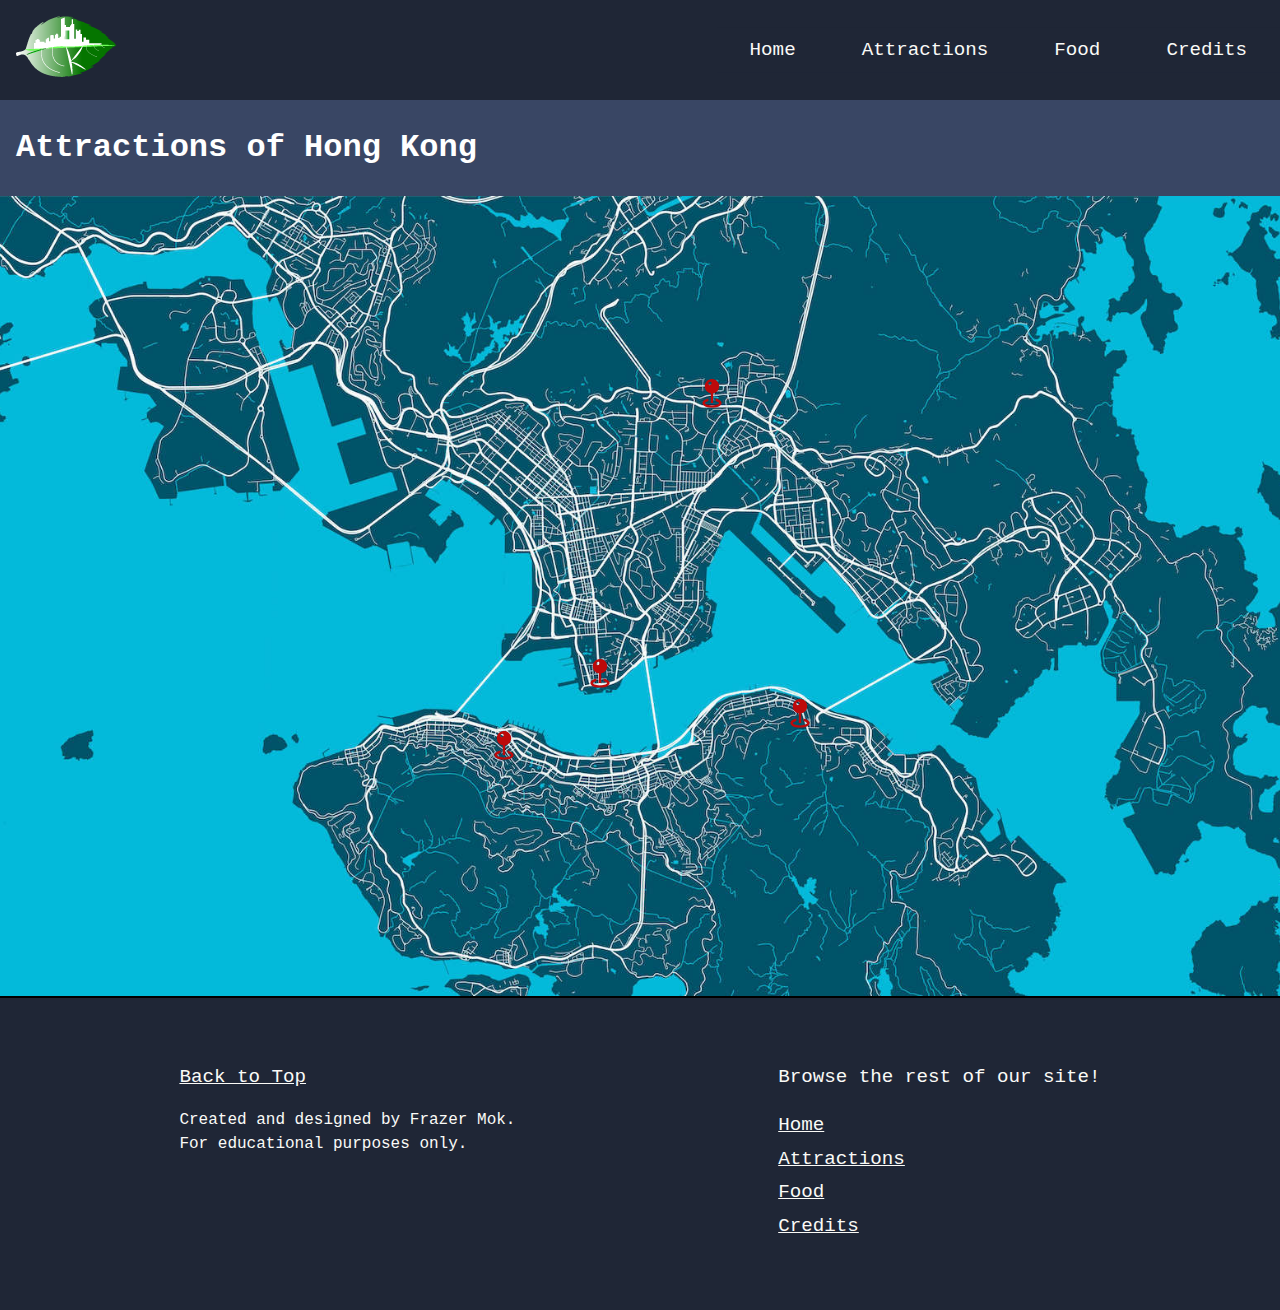
<file: attractions.html>
<!DOCTYPE html>
<html lang="en">
  <head>
    <meta charset="UTF-8" />
    <meta name="viewport" content="width=device-width, initial-scale=1.0" />
    <title>Attractions | Hong Kong</title>
    <meta
      name="description"
      content="All the places you should check out when visiting Hong Kong."
    />
    <link rel="stylesheet" href="styles/normalize-fwd.css" />
    <link rel="stylesheet" href="styles/style.css" />
    <link rel="icon" href="favicon.ico" sizes="any" />
    <link rel="icon" href="favicon.svg" type="image/svg+xml" />
    <link rel="apple-touch-icon" href="apple-touch-icon.png" />
    <link rel="manifest" href="site.webmanifest" />
    <script defer src="scripts/scripts.js"></script>
  </head>
  <body>
    <a href="#site-main" class="screen-reader-text">Skip to content</a>
    <div id="wrapper">
      <header>
        <div class="logo-container-general">
          <a href="index.html"
            ><img
              src="media/images/country_website_favicon.png"
              alt="Webpage Logo for Hong Kong"
              id="site-logo"
          /></a>
          <nav id="main-navigation" class="main-navigation others-navigation">
            <button id="menu-btn">
              <svg
                clip-rule="evenodd"
                fill-rule="evenodd"
                stroke-linejoin="round"
                stroke-miterlimit="2"
                viewBox="0 0 24 24"
                xmlns="http://www.w3.org/2000/svg"
              >
                <path
                  d="m22 16.75c0-.414-.336-.75-.75-.75h-18.5c-.414 0-.75.336-.75.75s.336.75.75.75h18.5c.414 0 .75-.336.75-.75zm0-5c0-.414-.336-.75-.75-.75h-18.5c-.414 0-.75.336-.75.75s.336.75.75.75h18.5c.414 0 .75-.336.75-.75zm0-5c0-.414-.336-.75-.75-.75h-18.5c-.414 0-.75.336-.75.75s.336.75.75.75h18.5c.414 0 .75-.336.75-.75z"
                  fill-rule="nonzero"
                />
              </svg>
            </button>
            <ul>
              <li><a href="index.html">Home</a></li>
              <li><a href="attractions.html">Attractions</a></li>
              <li><a href="food.html">Food</a></li>
              <li><a href="credits.html">Credits</a></li>
            </ul>
          </nav>
        </div>
      </header>
      <main id="site-main">
        <h1 class="attractions-heading">Attractions of Hong Kong</h1>
        <section class="interactive-map">
          <img
            src="media/images/interactive_map.jpeg"
            alt="Map of Hong Kong"
            class="interactive-map-img"
          />
          <section class="attraction-one">
            <button class="pin-one">
              <svg
                xmlns="http://www.w3.org/2000/svg"
                width="24"
                height="24"
                viewBox="0 0 24 24"
                id="pin-one-svg"
              >
                <path
                  d="M12 0c-3.313 0-6 2.687-6 6 0 2.972 2.164 5.433 5 5.91v8.09h2v-8.089c2.836-.477 5-2.938 5-5.91 0-3.314-2.687-6.001-6-6.001zm-.707 4.508c-.549.65-1.423.8-1.953.333s-.516-1.372.034-2.022c.548-.65 1.422-.799 1.952-.333.53.467.515 1.372-.033 2.022zm8.707 15.492c0 2.209-3.581 4-8 4s-8-1.791-8-4c0-1.678 2.069-3.113 5-3.707v2.052l-.436.106c-1.695.491-2.516 1.023-2.516 1.549s.82 1.058 2.516 1.548c2.088.603 4.777.605 6.874-.001 1.706-.493 2.496-1.027 2.507-1.547-.011-.52-.801-1.054-2.507-1.547l-.438-.107v-2.052c2.931.593 5 2.028 5 3.706z"
                />
              </svg>
            </button>
            <article id="monster-tower-article" class="monster-tower-article">
              <button class="close-button">
                <svg
                  xmlns="http://www.w3.org/2000/svg"
                  width="24"
                  height="24"
                  viewBox="0 0 24 24"
                >
                  <path
                    d="M12 2c5.514 0 10 4.486 10 10s-4.486 10-10 10-10-4.486-10-10 4.486-10 10-10zm0-2c-6.627 0-12 5.373-12 12s5.373 12 12 12 12-5.373 12-12-5.373-12-12-12zm6 16.538l-4.592-4.548 4.546-4.587-1.416-1.403-4.545 4.589-4.588-4.543-1.405 1.405 4.593 4.552-4.547 4.592 1.405 1.405 4.555-4.596 4.591 4.55 1.403-1.416z"
                  />
                </svg>
              </button>
              <h2>Monster Tower</h2>
              <div class="article-image-and-description">
                <img
                  src="media/images/monster_tower_attractions.jpeg"
                  alt="Monster Tower Hong Kong"
                />
                <p>
                  Lorem ipsum dolor sit amet consectetur adipisicing elit.
                  Laborum dignissimos exercitationem doloribus aspernatur
                  aperiam? Sapiente, enim. Ducimus, esse ea ipsam odit sapiente
                  quidem magnam? Eos exercitationem debitis harum autem,
                  corporis sequi in esse nisi accusamus!
                </p>
              </div>
            </article>
          </section>

          <section class="attraction-two">
            <button class="pin-two">
              <svg
                xmlns="http://www.w3.org/2000/svg"
                width="24"
                height="24"
                viewBox="0 0 24 24"
                id="pin-two-svg"
              >
                <path
                  d="M12 0c-3.313 0-6 2.687-6 6 0 2.972 2.164 5.433 5 5.91v8.09h2v-8.089c2.836-.477 5-2.938 5-5.91 0-3.314-2.687-6.001-6-6.001zm-.707 4.508c-.549.65-1.423.8-1.953.333s-.516-1.372.034-2.022c.548-.65 1.422-.799 1.952-.333.53.467.515 1.372-.033 2.022zm8.707 15.492c0 2.209-3.581 4-8 4s-8-1.791-8-4c0-1.678 2.069-3.113 5-3.707v2.052l-.436.106c-1.695.491-2.516 1.023-2.516 1.549s.82 1.058 2.516 1.548c2.088.603 4.777.605 6.874-.001 1.706-.493 2.496-1.027 2.507-1.547-.011-.52-.801-1.054-2.507-1.547l-.438-.107v-2.052c2.931.593 5 2.028 5 3.706z"
                />
              </svg>
            </button>
            <article
              id="avenue-of-stars-article"
              class="avenue-of-stars-article"
            >
              <button class="close-button">
                <svg
                  xmlns="http://www.w3.org/2000/svg"
                  width="24"
                  height="24"
                  viewBox="0 0 24 24"
                >
                  <path
                    d="M12 2c5.514 0 10 4.486 10 10s-4.486 10-10 10-10-4.486-10-10 4.486-10 10-10zm0-2c-6.627 0-12 5.373-12 12s5.373 12 12 12 12-5.373 12-12-5.373-12-12-12zm6 16.538l-4.592-4.548 4.546-4.587-1.416-1.403-4.545 4.589-4.588-4.543-1.405 1.405 4.593 4.552-4.547 4.592 1.405 1.405 4.555-4.596 4.591 4.55 1.403-1.416z"
                  />
                </svg>
              </button>
              <h2>Avenue of Stars</h2>
              <div class="article-image-and-description">
                <img
                  src="media/images/avenue_of_stars_attractions.png"
                  alt="Avenue of Stars Hong Kong"
                />
                <p>
                  Lorem ipsum dolor sit amet consectetur adipisicing elit.
                  Cupiditate vel facilis, voluptatem deleniti consectetur odio
                  error neque nulla, aliquam vitae nostrum rem expedita deserunt
                  dignissimos, atque ratione necessitatibus ea! Dolores saepe
                  iusto vitae quidem culpa.
                </p>
              </div>
            </article>
          </section>

          <section class="attraction-three">
            <button class="pin-three">
              <svg
                xmlns="http://www.w3.org/2000/svg"
                width="24"
                height="24"
                viewBox="0 0 24 24"
                id="pin-three-svg"
              >
                <path
                  d="M12 0c-3.313 0-6 2.687-6 6 0 2.972 2.164 5.433 5 5.91v8.09h2v-8.089c2.836-.477 5-2.938 5-5.91 0-3.314-2.687-6.001-6-6.001zm-.707 4.508c-.549.65-1.423.8-1.953.333s-.516-1.372.034-2.022c.548-.65 1.422-.799 1.952-.333.53.467.515 1.372-.033 2.022zm8.707 15.492c0 2.209-3.581 4-8 4s-8-1.791-8-4c0-1.678 2.069-3.113 5-3.707v2.052l-.436.106c-1.695.491-2.516 1.023-2.516 1.549s.82 1.058 2.516 1.548c2.088.603 4.777.605 6.874-.001 1.706-.493 2.496-1.027 2.507-1.547-.011-.52-.801-1.054-2.507-1.547l-.438-.107v-2.052c2.931.593 5 2.028 5 3.706z"
                />
              </svg>
            </button>
            <article id="temple-article" class="temple-article">
              <button class="close-button">
                <svg
                  xmlns="http://www.w3.org/2000/svg"
                  width="24"
                  height="24"
                  viewBox="0 0 24 24"
                >
                  <path
                    d="M12 2c5.514 0 10 4.486 10 10s-4.486 10-10 10-10-4.486-10-10 4.486-10 10-10zm0-2c-6.627 0-12 5.373-12 12s5.373 12 12 12 12-5.373 12-12-5.373-12-12-12zm6 16.538l-4.592-4.548 4.546-4.587-1.416-1.403-4.545 4.589-4.588-4.543-1.405 1.405 4.593 4.552-4.547 4.592 1.405 1.405 4.555-4.596 4.591 4.55 1.403-1.416z"
                  />
                </svg>
              </button>
              <h2>Wong Tai Sin Temple</h2>
              <div class="article-image-and-description">
                <img
                  src="media/images/temple_attractions.png"
                  alt="Wong Tai Sin Temple Located in Hong Kong"
                />
                <p>
                  Lorem ipsum dolor sit amet consectetur adipisicing elit. Nemo
                  quam suscipit quidem maiores nam beatae molestias harum dicta
                  quae porro, aliquid minima distinctio debitis, quibusdam
                  dolorum velit obcaecati similique eius. Inventore esse aliquam
                  ad officiis?
                </p>
              </div>
            </article>
          </section>

          <section class="attraction-four">
            <button class="pin-four">
              <svg
                xmlns="http://www.w3.org/2000/svg"
                width="24"
                height="24"
                viewBox="0 0 24 24"
                id="pin-four-svg"
              >
                <path
                  d="M12 0c-3.313 0-6 2.687-6 6 0 2.972 2.164 5.433 5 5.91v8.09h2v-8.089c2.836-.477 5-2.938 5-5.91 0-3.314-2.687-6.001-6-6.001zm-.707 4.508c-.549.65-1.423.8-1.953.333s-.516-1.372.034-2.022c.548-.65 1.422-.799 1.952-.333.53.467.515 1.372-.033 2.022zm8.707 15.492c0 2.209-3.581 4-8 4s-8-1.791-8-4c0-1.678 2.069-3.113 5-3.707v2.052l-.436.106c-1.695.491-2.516 1.023-2.516 1.549s.82 1.058 2.516 1.548c2.088.603 4.777.605 6.874-.001 1.706-.493 2.496-1.027 2.507-1.547-.011-.52-.801-1.054-2.507-1.547l-.438-.107v-2.052c2.931.593 5 2.028 5 3.706z"
                />
              </svg>
            </button>
            <article id="prison-article" class="prison-article">
              <button class="close-button">
                <svg
                  xmlns="http://www.w3.org/2000/svg"
                  width="24"
                  height="24"
                  viewBox="0 0 24 24"
                >
                  <path
                    d="M12 2c5.514 0 10 4.486 10 10s-4.486 10-10 10-10-4.486-10-10 4.486-10 10-10zm0-2c-6.627 0-12 5.373-12 12s5.373 12 12 12 12-5.373 12-12-5.373-12-12-12zm6 16.538l-4.592-4.548 4.546-4.587-1.416-1.403-4.545 4.589-4.588-4.543-1.405 1.405 4.593 4.552-4.547 4.592 1.405 1.405 4.555-4.596 4.591 4.55 1.403-1.416z"
                  />
                </svg>
              </button>
              <h2>Former Victoria Prison</h2>
              <div class="article-image-and-description">
                <img
                  src="media/images/victoria_prison_attractions.jpeg"
                  alt="The Former Victoria Prison located in Hong Kong"
                />
                <p>
                  Lorem ipsum dolor sit amet consectetur adipisicing elit.
                  Obcaecati tenetur, aliquid vitae, itaque consequatur officia
                  necessitatibus deserunt ipsam perspiciatis odit natus rerum
                  quisquam et iste ex, fugiat consectetur sequi dolor pariatur
                  voluptate culpa aut ea.
                </p>
              </div>
            </article>
          </section>
        </section>
      </main>
      <footer>
        <div class="footer-text">
          <p><a href="#site-logo">Back to Top</a></p>
          <p class="copyright">
            Created and designed by Frazer Mok. <br />
            For educational purposes only.
          </p>
        </div>
        <nav>
          <p>Browse the rest of our site!</p>
          <ul>
            <li><a href="index.html">Home</a></li>
            <li><a href="attractions.html">Attractions</a></li>
            <li><a href="food.html">Food</a></li>
            <li><a href="credits.html">Credits</a></li>
          </ul>
        </nav>
      </footer>
    </div>
  </body>
</html>
</file>
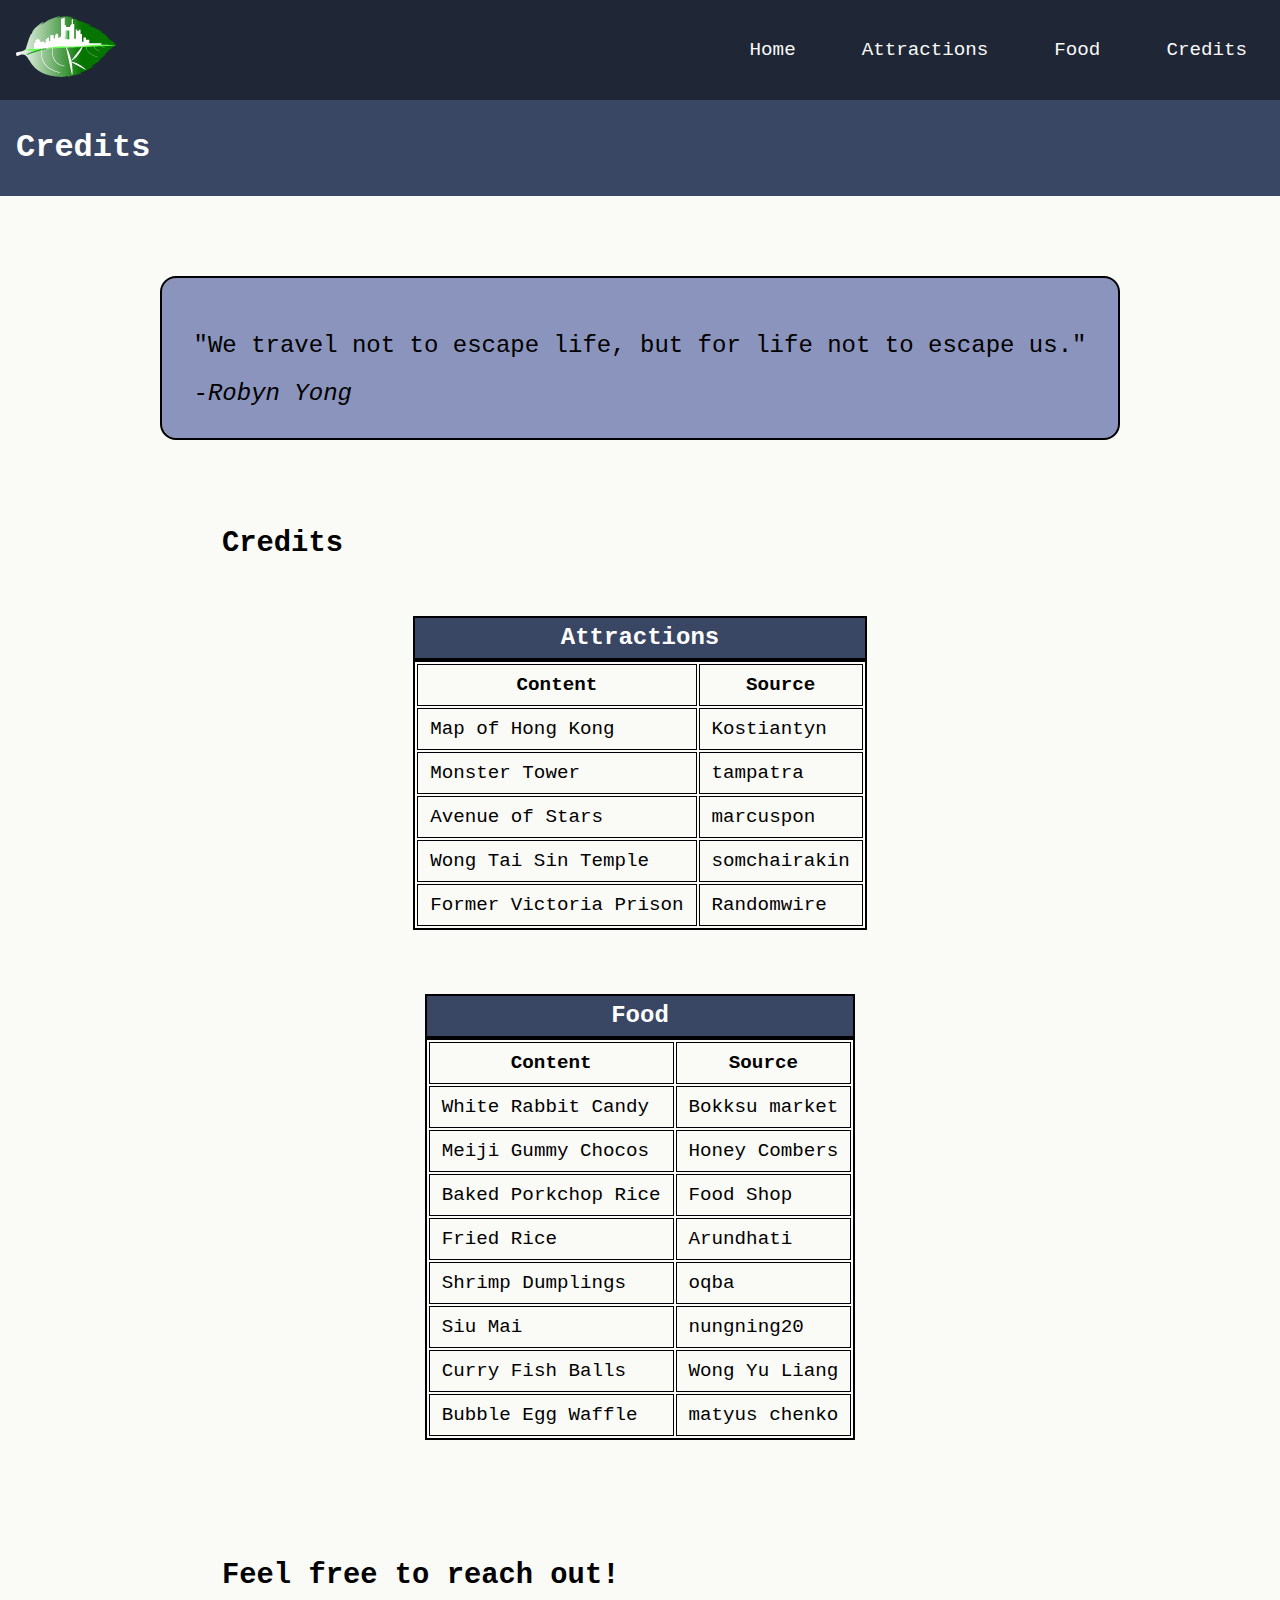
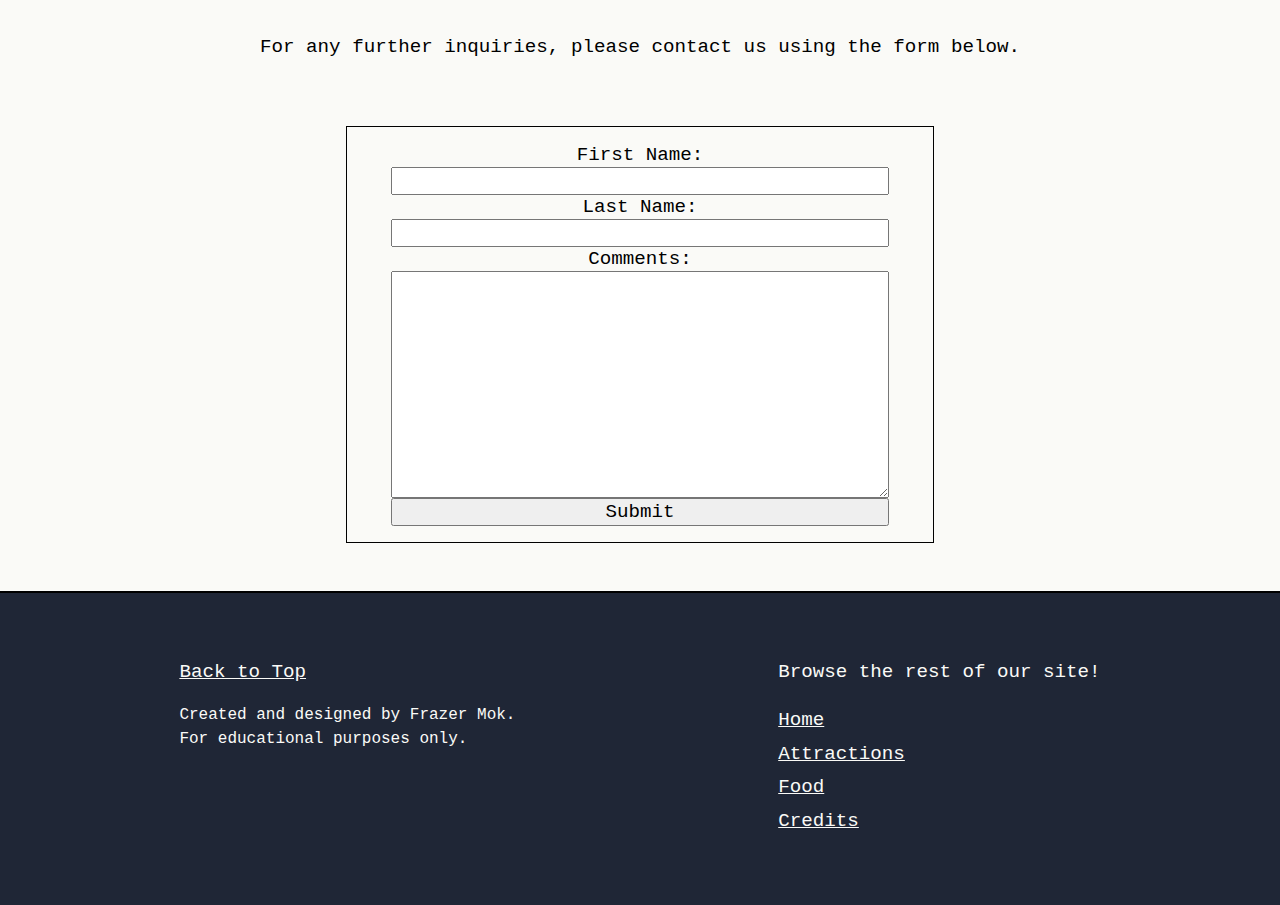
<file: credits.html>
<!DOCTYPE html>
<html lang="en">
  <head>
    <meta charset="UTF-8" />
    <meta name="viewport" content="width=device-width, initial-scale=1.0" />
    <title>Credits | Hong Kong</title>
    <meta
      name="description"
      content="Check out the list of contributers that helped populate the content of this website."
    />
    <link rel="stylesheet" href="styles/normalize-fwd.css" />
    <link rel="stylesheet" href="styles/style.css" />
    <link rel="icon" href="favicon.ico" sizes="any" />
    <link rel="icon" href="favicon.svg" type="image/svg+xml" />
    <link rel="apple-touch-icon" href="apple-touch-icon.png" />
    <link rel="manifest" href="site.webmanifest" />
    <script defer src="scripts/scripts.js"></script>
  </head>
  <body>
    <a href="#site-main" class="screen-reader-text">Skip to content</a>
    <div id="wrapper">
      <header>
        <div class="logo-container-general">
          <a href="index.html"
            ><img
              src="media/images/country_website_favicon.png"
              alt="Webpage Logo for Hong Kong"
              id="site-logo"
          /></a>

          <nav id="main-navigation" class="main-navigation others-navigation">
            <button id="menu-btn">
              <svg
                clip-rule="evenodd"
                fill-rule="evenodd"
                stroke-linejoin="round"
                stroke-miterlimit="2"
                viewBox="0 0 24 24"
                xmlns="http://www.w3.org/2000/svg"
              >
                <path
                  d="m22 16.75c0-.414-.336-.75-.75-.75h-18.5c-.414 0-.75.336-.75.75s.336.75.75.75h18.5c.414 0 .75-.336.75-.75zm0-5c0-.414-.336-.75-.75-.75h-18.5c-.414 0-.75.336-.75.75s.336.75.75.75h18.5c.414 0 .75-.336.75-.75zm0-5c0-.414-.336-.75-.75-.75h-18.5c-.414 0-.75.336-.75.75s.336.75.75.75h18.5c.414 0 .75-.336.75-.75z"
                  fill-rule="nonzero"
                />
              </svg>
            </button>
            <ul>
              <li><a href="index.html">Home</a></li>
              <li><a href="attractions.html">Attractions</a></li>
              <li><a href="food.html">Food</a></li>
              <li><a href="credits.html">Credits</a></li>
            </ul>
          </nav>
        </div>
      </header>
      <main id="site-main">
        <h1 class="credits-heading">Credits</h1>
        <blockquote
          cite="https://medium.com/@tungoc.ncd/1-travel-makes-you-realize-that-no-matter-how-much-you-know-theres-always-more-to-learn-2104d465e1b7"
          class="travelling-quote"
        >
          <p>"We travel not to escape life, but for life not to escape us."</p>
          <cite>-Robyn Yong</cite>
        </blockquote>
        <div class="credits-and-form">
          <section class="credits-section">
            <h2>Credits</h2>
            <table>
              <caption>
                Attractions
              </caption>
              <thead>
                <tr>
                  <th>Content</th>
                  <th>Source</th>
                </tr>
              </thead>
              <tbody>
                <tr>
                  <td>Map of Hong Kong</td>
                  <td>
                    <a
                      href="https://stock.adobe.com/ca/contributor/209271195/kostiantyn?load_type=author&prev_url=detail"
                      target="_blank"
                      >Kostiantyn</a
                    >
                  </td>
                </tr>
                <tr>
                  <td>Monster Tower</td>
                  <td>
                    <a
                      href="https://stock.adobe.com/ca/contributor/206688609/tampatra?load_type=author&prev_url=detail"
                      target="_blank"
                      >tampatra</a
                    >
                  </td>
                </tr>
                <tr>
                  <td>Avenue of Stars</td>
                  <td>
                    <a
                      href="https://stock.adobe.com/ca/contributor/204521286/marcuspon?load_type=author&prev_url=detail"
                      target="_blank"
                      >marcuspon</a
                    >
                  </td>
                </tr>
                <tr>
                  <td>Wong Tai Sin Temple</td>
                  <td>
                    <a
                      href="https://stock.adobe.com/ca/contributor/202219669/somchairakin?load_type=author&prev_url=detail"
                      target="_blank"
                      >somchairakin</a
                    >
                  </td>
                </tr>
                <tr>
                  <td>Former Victoria Prison</td>
                  <td>
                    <a
                      href="https://randomwire.com/breaking-into-victoria-prison/comment-page-1/"
                      >Randomwire</a
                    >
                  </td>
                </tr>
              </tbody>
            </table>
            <table>
              <caption>
                Food
              </caption>
              <thead>
                <tr>
                  <th>Content</th>
                  <th>Source</th>
                </tr>
              </thead>
              <tbody>
                <tr>
                  <td>White Rabbit Candy</td>
                  <td>
                    <a
                      href="https://www.bokksumarket.com/blogs/magazine/white-rabbit-candy-a-sweet-journey-through-time-and-taste"
                      >Bokksu market</a
                    >
                  </td>
                </tr>
                <tr>
                  <td>Meiji Gummy Chocos</td>
                  <td>
                    <a
                      href="https://thehoneycombers.com/hong-kong/hong-kong-snacks/"
                      >Honey Combers</a
                    >
                  </td>
                </tr>
                <tr>
                  <td>Baked Porkchop Rice</td>
                  <td>
                    <a
                      href="https://stock.adobe.com/ca/contributor/210772808/food-shop?load_type=author&prev_url=detail"
                      >Food Shop</a
                    >
                  </td>
                </tr>
                <tr>
                  <td>Fried Rice</td>
                  <td>
                    <a
                      href="https://stock.adobe.com/ca/contributor/207719940/arundhati?load_type=author&prev_url=detail"
                      >Arundhati</a
                    >
                  </td>
                </tr>
                <tr>
                  <td>Shrimp Dumplings</td>
                  <td>
                    <a
                      href="https://stock.adobe.com/ca/contributor/205318622/oqba?load_type=author&prev_url=detail"
                      >oqba</a
                    >
                  </td>
                </tr>
                <tr>
                  <td>Siu Mai</td>
                  <td>
                    <a
                      href="https://stock.adobe.com/ca/contributor/204888460/nungning20?load_type=author&prev_url=detail"
                      >nungning20</a
                    >
                  </td>
                </tr>
                <tr>
                  <td>Curry Fish Balls</td>
                  <td>
                    <a
                      href="https://stock.adobe.com/ca/contributor/288106/wong-yu-liang?load_type=author&prev_url=detail"
                      >Wong Yu Liang</a
                    >
                  </td>
                </tr>
                <tr>
                  <td>Bubble Egg Waffle</td>
                  <td>
                    <a
                      href="https://stock.adobe.com/ca/contributor/205495468/matyuschenko?load_type=author&prev_url=detail"
                      >matyus chenko</a
                    >
                  </td>
                </tr>
              </tbody>
            </table>
          </section>
          <section class="credits-section">
            <h2>Feel free to reach out!</h2>
            <p>
              For any further inquiries, please contact us using the form below.
            </p>
          </section>
          <form action="#" method="post" name="contact-form">
            <label for="firstname">First Name:</label>
            <input type="text" id="firstname" name="fn" />
            <label for="lastname">Last Name:</label>
            <input type="text" id="lastname" name="lastname" />
            <label for="comments">Comments:</label>
            <textarea
              name="comments"
              id="comments"
              cols="30"
              rows="10"
            ></textarea>
            <input type="submit" />
          </form>
        </div>
      </main>
      <footer>
        <div class="footer-text">
          <p><a href="#site-logo">Back to Top</a></p>
          <p class="copyright">
            Created and designed by Frazer Mok. <br />
            For educational purposes only.
          </p>
        </div>
        <nav>
          <p>Browse the rest of our site!</p>
          <ul>
            <li><a href="index.html">Home</a></li>
            <li><a href="attractions.html">Attractions</a></li>
            <li><a href="food.html">Food</a></li>
            <li><a href="credits.html">Credits</a></li>
          </ul>
        </nav>
      </footer>
    </div>
  </body>
</html>
</file>
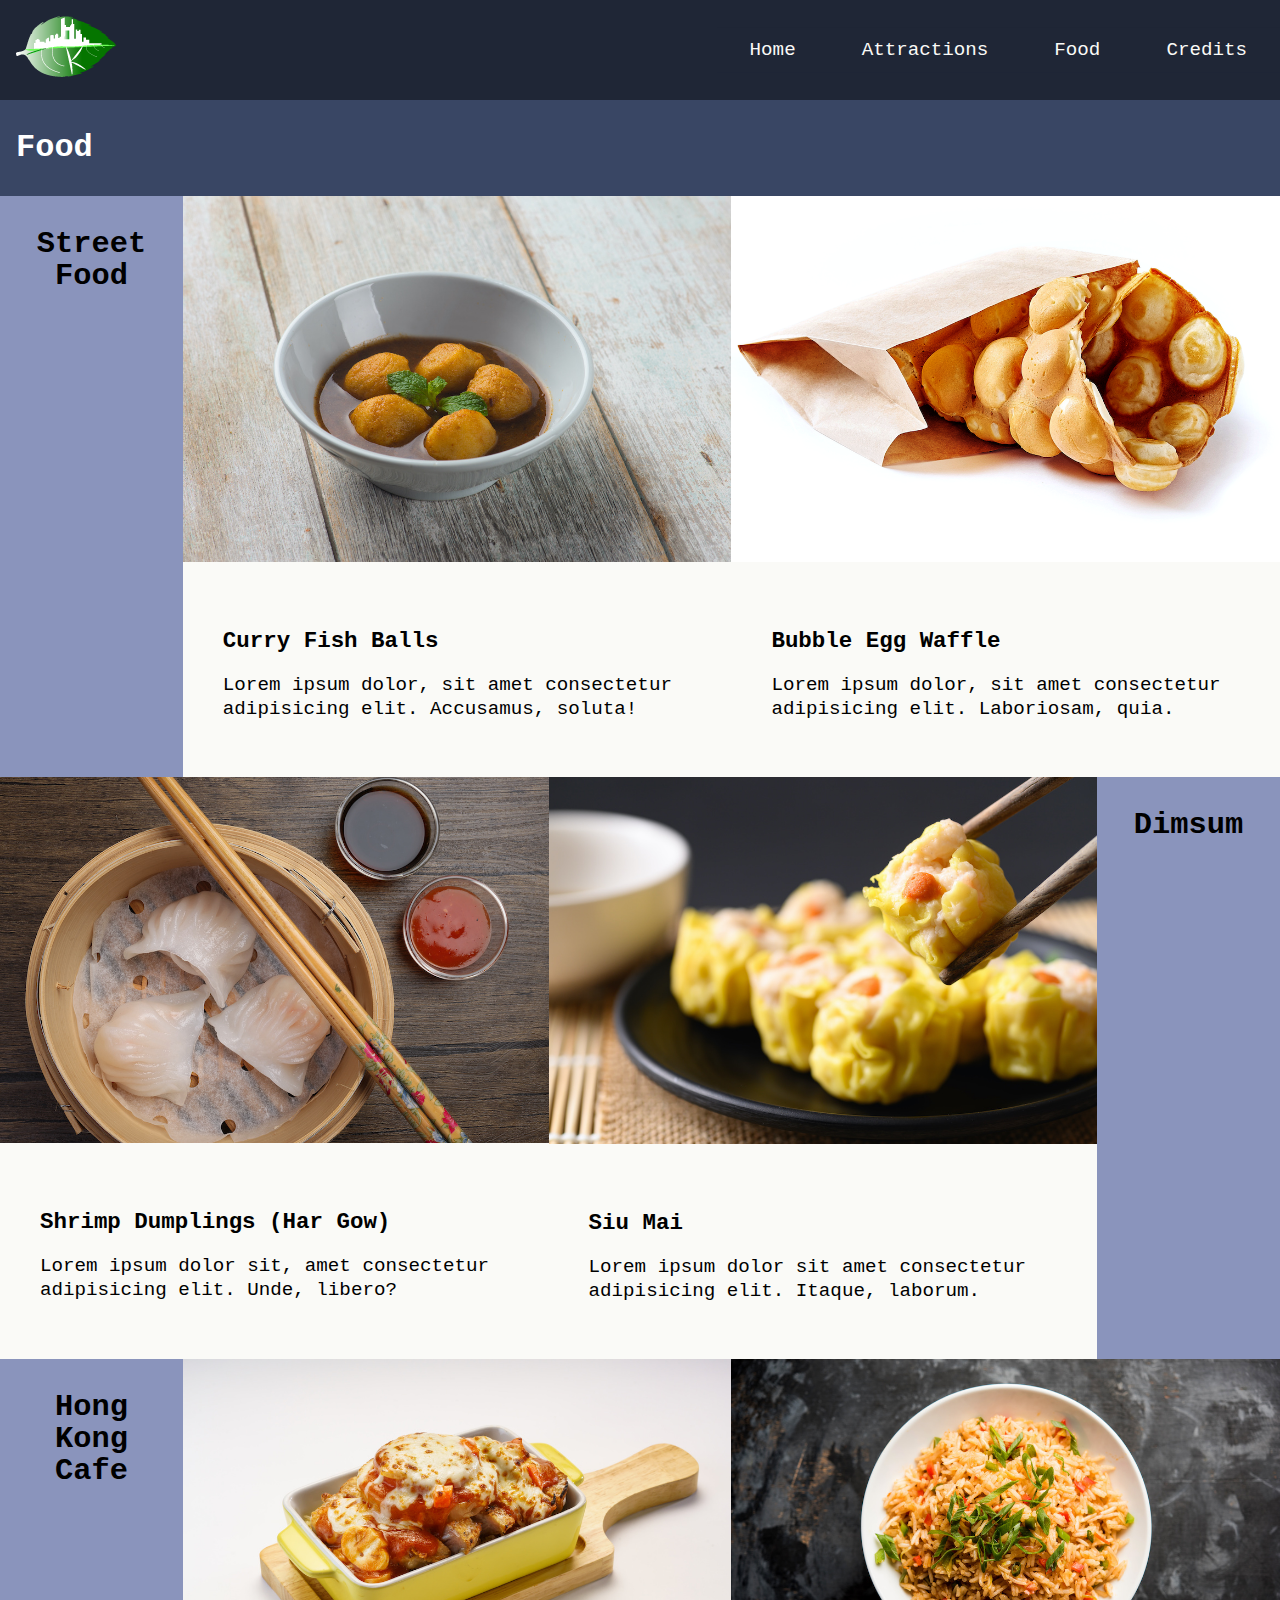
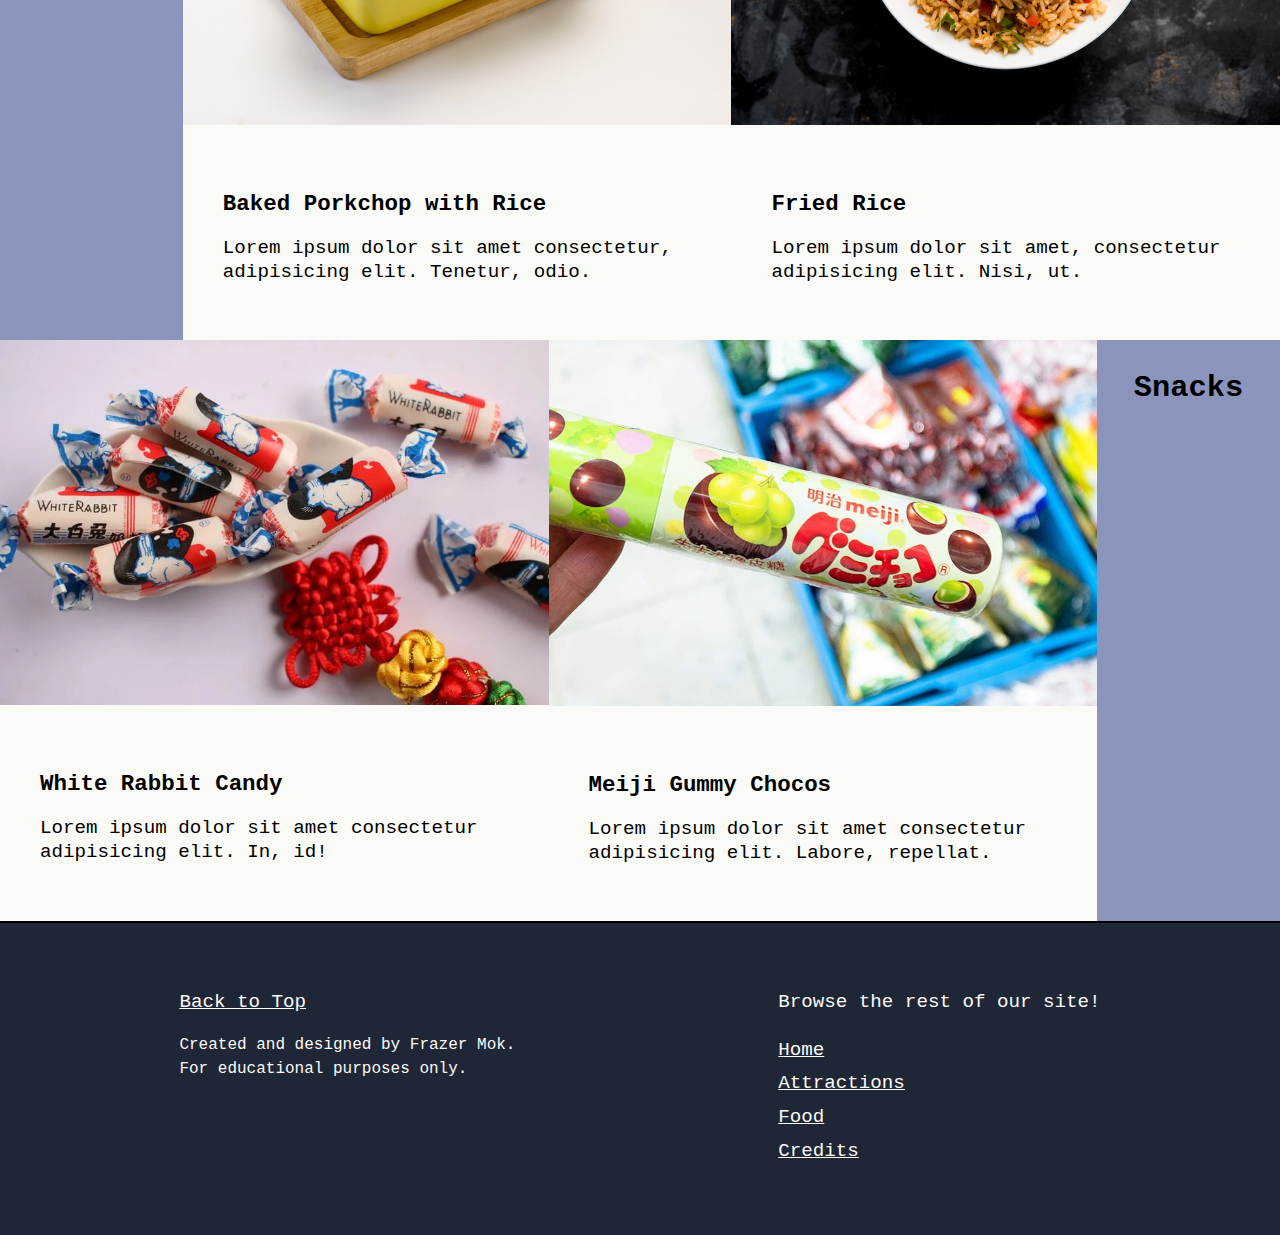
<file: food.html>
<!DOCTYPE html>
<html lang="en">
  <head>
    <meta charset="UTF-8" />
    <meta name="viewport" content="width=device-width, initial-scale=1.0" />
    <title>Food | Hong Kong</title>
    <meta
      name="description"
      content="A non-extensive list of all the must-try delicacies that Hong Kong has to offer."
    />
    <link rel="stylesheet" href="styles/normalize-fwd.css" />
    <link rel="stylesheet" href="styles/style.css" />
    <link rel="icon" href="favicon.ico" sizes="any" />
    <link rel="icon" href="favicon.svg" type="image/svg+xml" />
    <link rel="apple-touch-icon" href="apple-touch-icon.png" />
    <link rel="manifest" href="site.webmanifest" />
    <script defer src="scripts/scripts.js"></script>
  </head>
  <body>
    <a href="#site-main" class="screen-reader-text">Skip to content</a>
    <div id="wrapper">
      <header>
        <div class="logo-container-general">
          <a href="index.html"
            ><img
              src="media/images/country_website_favicon.png"
              alt="Webpage Logo for Hong Kong"
              id="site-logo"
          /></a>

          <nav id="main-navigation" class="main-navigation others-navigation">
            <button id="menu-btn">
              <svg
                clip-rule="evenodd"
                fill-rule="evenodd"
                stroke-linejoin="round"
                stroke-miterlimit="2"
                viewBox="0 0 24 24"
                xmlns="http://www.w3.org/2000/svg"
              >
                <path
                  d="m22 16.75c0-.414-.336-.75-.75-.75h-18.5c-.414 0-.75.336-.75.75s.336.75.75.75h18.5c.414 0 .75-.336.75-.75zm0-5c0-.414-.336-.75-.75-.75h-18.5c-.414 0-.75.336-.75.75s.336.75.75.75h18.5c.414 0 .75-.336.75-.75zm0-5c0-.414-.336-.75-.75-.75h-18.5c-.414 0-.75.336-.75.75s.336.75.75.75h18.5c.414 0 .75-.336.75-.75z"
                  fill-rule="nonzero"
                />
              </svg>
            </button>
            <ul>
              <li><a href="index.html">Home</a></li>
              <li><a href="attractions.html">Attractions</a></li>
              <li><a href="food.html">Food</a></li>
              <li><a href="credits.html">Credits</a></li>
            </ul>
          </nav>
        </div>
      </header>
      <main id="site-main" class="food-container">
        <h1 class="food-heading">Food</h1>
        <h2 class="street-food">Street Food</h2>
        <article class="food-grouping">
          <img
            src="media/images/curry_fish_balls.jpeg"
            alt="Curry Fish Balls, Hong Kong Street Food"
          />
          <div class="food-description">
            <h3>Curry Fish Balls</h3>
            <p>
              Lorem ipsum dolor, sit amet consectetur adipisicing elit.
              Accusamus, soluta!
            </p>
          </div>
        </article>
        <article class="food-grouping">
          <img
            src="media/images/bubble_waffle.png"
            alt="Bubble Egg Waffle, Hong Kong Street Food"
          />
          <div class="food-description">
            <h3>Bubble Egg Waffle</h3>
            <p>
              Lorem ipsum dolor, sit amet consectetur adipisicing elit.
              Laboriosam, quia.
            </p>
          </div>
        </article>
        <h2 class="dimsum">Dimsum</h2>
        <article class="food-grouping">
          <img
            src="media/images/shrimp_dumpling.jpeg"
            alt="Shrimp Dumplings, Hong Kong Dimsum"
          />
          <div class="food-description">
            <h3>Shrimp Dumplings (Har Gow)</h3>
            <p>
              Lorem ipsum dolor sit, amet consectetur adipisicing elit. Unde,
              libero?
            </p>
          </div>
        </article>
        <article class="food-grouping">
          <img
            src="media/images/siu_mai.jpeg"
            alt="Siu Mai, Hong Kong Dimsum"
          />
          <div class="food-description">
            <h3>Siu Mai</h3>
            <p>
              Lorem ipsum dolor sit amet consectetur adipisicing elit. Itaque,
              laborum.
            </p>
          </div>
        </article>
        <h2 class="hk-cafe">Hong Kong Cafe</h2>
        <article class="food-grouping">
          <img
            src="media/images/baked_porkchop_rice.jpeg"
            alt="Baked Porkchop with Rice, Hong Kong Cafe"
          />
          <div class="food-description">
            <h3>Baked Porkchop with Rice</h3>
            <p>
              Lorem ipsum dolor sit amet consectetur, adipisicing elit. Tenetur,
              odio.
            </p>
          </div>
        </article>
        <article class="food-grouping">
          <img
            src="media/images/fried_rice.jpeg"
            alt="Fried Rice, Hong Kong Cafe"
          />
          <div class="food-description">
            <h3>Fried Rice</h3>
            <p>
              Lorem ipsum dolor sit amet, consectetur adipisicing elit. Nisi,
              ut.
            </p>
          </div>
        </article>
        <h2 class="snacks">Snacks</h2>
        <article class="food-grouping">
          <img
            src="media/images/white_rabbit_candy.png"
            alt="White Rabbit Candy, Hong Kong Snacks"
          />
          <div class="food-description">
            <h3>White Rabbit Candy</h3>
            <p>
              Lorem ipsum dolor sit amet consectetur adipisicing elit. In, id!
            </p>
          </div>
        </article>
        <article class="food-grouping">
          <img
            src="media/images/meiji_gummy_choco.jpg"
            alt="Meiji Gummy Chocos, Hong Kong Snacks"
          />
          <div class="food-description">
            <h3>Meiji Gummy Chocos</h3>
            <p>
              Lorem ipsum dolor sit amet consectetur adipisicing elit. Labore,
              repellat.
            </p>
          </div>
        </article>
      </main>
      <footer>
        <div class="footer-text">
          <p><a href="#site-logo">Back to Top</a></p>
          <p class="copyright">
            Created and designed by Frazer Mok. <br />
            For educational purposes only.
          </p>
        </div>
        <nav>
          <p>Browse the rest of our site!</p>
          <ul>
            <li><a href="index.html">Home</a></li>
            <li><a href="attractions.html">Attractions</a></li>
            <li><a href="food.html">Food</a></li>
            <li><a href="credits.html">Credits</a></li>
          </ul>
        </nav>
      </footer>
    </div>
  </body>
</html>
</file>
<file: styles/style.css>
/* General */

body {
    font-size: 1.2rem;
    line-height: 1.5rem;
    font-family: "figtree", 'Courier New', Courier, monospace;
}

main{
    flex: 1;
    background-color: #FAFAF7;
}

h1, h2, h3, h4, h5, h6{
    line-height: 2rem;
}

cite{
    font-size: 1.5rem;
}

/* Header */

.logo-container-home{
    background-color: rgb(0 0 0 / 60%);
    position: relative;
    z-index: 9999;
}

.logo-container-general{
    background-color: #1f2636;
    position: relative;
    z-index: 9999;
}

#site-logo{
    padding: 1rem;
}

/* Navigation */

#menu-btn{
    width: 4rem;
    height: 4rem;
    background-color: transparent;
    border: none;
    position: absolute;
    top: 50%;
    right: 1rem;
    transform: translate(-0%, -50%);
}

#menu-btn svg path{
    fill: #FAFAF7;
}

.main-navigation ul{
    display: none;
    list-style-type: none;
    padding: 0;
    width: 100%;
    position: absolute;
    top: 5rem;
    z-index: 100;
}

.main-navigation.toggled ul{
    display: block;
}

/* Navigation Psuedo States */

.main-navigation a, .main-navigation a:visited{
    display: block;
    text-decoration: none;
    color: #FAFAF7;
    background-color: rgb(0 0 0 / 60%);
    padding: 0.3rem 0.6rem;
    border: 1px solid #827E7B;
    border-left: none;
    border-right: none;
    border: 1px solid rgb(0 0 0 / 0%);
    padding: 0.6rem 2rem;
}

.others-navigation a, .others-navigation a:visited{
    background-color: #1f2636;
}

.main-navigation a:hover, .main-navigation a:focus{
    border: 1px solid rgba(255, 255, 255, 50%);
}

.main-navigation a:active{
    background-color: rgba(31, 38, 54, 100%);
}

@media(min-width: 50rem){
    #menu-btn{
        display: none;
    }

    .main-navigation ul, .main-navigation.toggled ul{
        display: flex;
        margin: 0;
        width: fit-content;
        position: absolute;
        top: 50%;
        right: 0;
        transform: translate(0%, -50%);
    }
}

/* Links Pseudo Classes */

a, a:visited{
    text-decoration: none;
    color: black;
}

a:hover, a:focus{
    text-decoration: underline;
    text-decoration-color: #827E7B;
}

a:active{
    color:#827E7B;
}

/* Home Page */

/* Hero Section */

.hero-section{
    height: 20rem;
}

.hero-section video{
    object-fit: cover;
    height: 26rem;
    min-width: 100%;
    position: absolute;
    top: 0;
    filter: drop-shadow(0.2rem 0.2rem 1.5rem black);
}

.hero-section h1{
    margin: 0;
    position: absolute;
    top: 17.4rem;
    line-height: 3rem;
    font-size: 4rem;
    padding: 0.9rem;
    color: #FAFAF7;
    text-shadow: 0.4rem 0.4rem 0.4rem black;
}

/* Main body */
.main-content-article{
    margin: 2rem 1rem;
}

.main-content-text{
    padding: 2rem 1rem;
}

.main-content-article img{
    clip-path: polygon(0 10%, 100% 0, 100% 90%, 0 100%);
    transition: transform .2s;
}

.main-content-article img:hover{
    transform: scale(1.1);
}

@media(min-width: 40rem){
    .main-content-article{
        display: flex;
        flex-wrap: wrap;
    }

    .main-content-article:nth-child(2){
        flex-direction: row-reverse;
    }

    .main-content-article:nth-child(2) .main-content-text{
        text-align: right;
    }
    
    .main-content-article > *{
        width: 50%;
    }

    .main-content-text{
        padding: 0 3rem;
        display: flex;
        flex-direction: column;
        justify-content: center;
    }

    .main-content-article img{
        object-fit: contain;
    }
}

@media(min-width: 75rem){
    .main-content{
        display: grid;
        grid-template-columns: 1fr 1fr;
    }

    .main-content article:last-child{
        grid-area: 2 / 1 / auto / span 2;
    }

}

/* Attractions */

.attractions-heading{
    font-size: 2rem;
    background-color: #394664;
    color: white;
    padding: 2rem 1rem;
    margin: 0;
}

.interactive-map{
    height: 25rem;
    position: relative;
}

.interactive-map h2{
    padding: 0rem 1rem;
    margin-right: 2rem;
}

.interactive-map article img{
    padding: 1rem;
}

.interactive-map p{
    padding: 1rem;
}

.interactive-map-img{
    object-fit: cover;
    height: 100%;
}

.pin-one, .pin-two, .pin-three, .pin-four{
    position: absolute;
    z-index: 2;
    background: transparent;
    border: none;
    padding: 0;
    transform: scale(1.2);
}

.pin-one svg path, .pin-two svg path, .pin-three svg path, .pin-four svg path{
    fill: rgb(189, 10, 10);
}

.pin-one svg:hover, .pin-one svg:focus, .pin-two svg:hover, .pin-two svg:focus, .pin-three svg:hover, .pin-three svg:focus, .pin-four svg:hover, .pin-four svg:focus{
    transform: scale(1.5);
}

.pin-one{
    bottom: 8rem;
    right: 4rem;
    left: 13.3rem;
}

.pin-two{
    bottom: 10.2rem;
    right: 11rem;
    left: 8.3rem;
}

.pin-three{
    bottom: 18rem;
    right: 4rem;
    left: 9rem;
}

.pin-four{
    bottom: 5.8rem;
    right: 10rem;
    left: 2rem;
}

/* Attraction Popup */

.monster-tower-article, .avenue-of-stars-article, .temple-article, .prison-article{
    display: none;
    background-color: white;
    position: absolute;
    z-index: 3;
    top: 0;
    left: 0;
    right: 0;
}

.show-popup{
    display: block;
}

.close-button{
    position: absolute;
    top: 1rem;
    right: 0.5rem;
    background: transparent;
    border: none;
    transform: scale(1.3);
}

.close-button svg path{
    fill: #1f2636;
}

.article-image-and-description img{
    clip-path: polygon(80% 0, 96% 50%, 80% 100%, 5% 100%, 15% 49%, 5% 0);
}

.article-image-and-description p{
    margin: 0;
    padding: 0 1rem 1rem 2rem;
}

@media(min-width: 37rem){
    .monster-tower-article, .avenue-of-stars-article, .temple-article, .prison-article{
        width: 35rem;
        height: auto;
        margin: auto;
        top: 3rem;
        border: 4px solid #1f2636;
    }
}

@media(min-width:46.87rem){
    .interactive-map{
        height: 50rem;
        overflow: hidden;
    }

    .pin-one{
        bottom: 16.5rem;
        right: 4rem;
        left: 24rem;
    }

    .pin-two{
        bottom: 19rem;
        right: 13rem;
        left: 8rem;
    }

    .pin-three{
        bottom: 36.5rem;
        right: 4rem;
        left: 13rem;
    }

    .pin-four{
        bottom: 14.5rem;
        right: 18rem;
        left: 1rem;
    }

    .monster-tower-article, .avenue-of-stars-article, .temple-article, .prison-article{
        top: 6rem;
        left: 3rem;
        right: 3rem;
        bottom: 6rem;
    }
}

@media(min-width: 96.87rem){
    .interactive-map{
        height: 65rem;
    }

    .pin-one{
        bottom: 22rem;
        right: 4rem;
        left: 31rem;
    }

    .pin-two{
        bottom: 27rem;
        right: 13rem;
        left: 7rem;
    }

    .pin-three{
        bottom: 47.5rem;
        right: 4rem;
        left: 17rem;
    }

    .pin-four{
        bottom: 19rem;
        right: 24rem;
        left: 1rem;
    }
}

/* Food Page */

.food-heading{
    font-size: 2rem;
    background-color: #394664;
    color: white;
    padding: 2rem 1rem;
    margin: 0;
    grid-area: 1 / 1 / span 1 / span 4;
}

.food-container{
    display: grid;
    grid-template-columns: 1fr 1fr 1fr 1fr;
}

.food-container h2{
    font-size: 1.9rem;
}

.food-container h3, .food-container p{
    margin: 0;
    padding: 0.5rem;    
}

.food-description{
    margin: 1rem 0;
}

.street-food, .dimsum, .hk-cafe, .snacks{
    margin: 0;
    background-color: #8A94BC;
    text-align: center;
    font-size: 1.8rem;
    padding: 0 1rem;
}

.street-food{
    grid-area: 2 / 1 / span 2 / span 1;
    writing-mode: vertical-lr;
    transform: scale(-1, -1);
}

.dimsum{
    grid-area: 4 / 4 / span 2 / span 1;
    writing-mode: vertical-lr;
}

.hk-cafe{
    grid-area: 6 / 1 / span 2 / span 1;
    writing-mode: vertical-lr;
    transform: scale(-1, -1);
}

.snacks{
    grid-area: 8 / 4 / span 2 / span 1;
    writing-mode: vertical-lr;
}

.food-grouping{
    grid-column: span 3;
}

@media(min-width: 53rem){
    .food-heading{
        grid-area: 1 / 1 / span 1 / span 7;
    }

    .food-container{
        grid-template-columns: 1fr 1fr 1fr 1fr 1fr 1fr 1fr;
    }

    .food-container h2{
        padding: 2rem 1rem;
    }

    .food-description{
        padding: 2rem;
    }

    .street-food{
        grid-area: 2 / 1 / span 1 / span 1;
        writing-mode: initial;
        transform: none;
    }
    
    .dimsum{
        grid-area: 3 / 7 / span 1 / span 1;
        writing-mode: initial;
    }
    
    .hk-cafe{
        grid-area: 4 / 1 / span 1 / span 1;
        writing-mode: initial;
        transform: none;
    }
    
    .snacks{
        grid-area: 5 / 7 / span 1 / span 1;
        writing-mode: initial;
    }
}

/* Credits */

.credits-heading{
    font-size: 2rem;
    background-color: #394664;
    color: white;
    padding: 2rem 1rem;
    margin: 0;
}

.credits-and-form{
    max-width: 56.25rem;
    margin: auto;
}

.travelling-quote{
    margin: 5rem 1rem 2rem 1rem;
    font-size: 1.5rem;
    width: fit-content;
    padding: 2rem;
    border: 2px solid black;
    border-radius: 1rem;
    background-color: #8A94BC;
}

table{
    margin: 2rem auto;
    border: 2px solid black;
}

table caption{
    border: 2px solid black;
    padding: 0.5rem 1rem;
    font-size: 1.5rem;
    font-weight:600;
    background-color: #394664;
    color: white;
}

th, td{
    border: 1px solid black;
    padding: 0.5rem 0.75rem;
}

@media(min-width: 45rem){
    .credits-section{
        display: flex;
        justify-content: center;
        flex-wrap: wrap; 
    }

    .credits-section h2{
        width: 100%;
    }

    table{
        margin: 2rem;
    }

    .travelling-quote{
        margin: 5rem auto 2rem auto;
    }
}

/* Contact */

.credits-section{
    padding: 2rem;
}

form{
    border: 1px solid black;
    width: fit-content;
    padding: 1rem;
    margin: 1rem auto 3rem auto;
    width: 90%;
    display: flex;
    flex-wrap: wrap;
    justify-content: center;
}

label{
    display: block;
}

input{
    width: 90%;
}

textarea{
    width: 90%;
}

@media(min-width: 43rem){
    form{
        width: 36.75rem;
    }
}

/* Table */

/* Footer */

footer{
    background-color: #1f2636;
    padding: 3rem;
    border-top: 2px solid black;
    text-align: center;
    color: #FAFAF7;
}

footer nav{
    display: none;
}

footer a, footer a:visited{
    text-decoration: underline;
    color: #FAFAF7;
}

footer a:hover, footer a:focus{
    color: #c3c0bc;
}

footer a:active{
    color: #6c7f9d;
}

.copyright{
    font-size: 1rem;
}

@media(min-width: 50rem){
    footer{
        display: flex;
        justify-content: space-around;
        text-align: left;
    }

    footer nav{
        display: block;
    }

    footer nav ul{
        padding: 0;
    }
    
    footer nav li{
        list-style-type: none;
        padding: 0.3rem 0;
    }
}

#wrapper{
    display: flex;
    flex-direction: column;
    min-height: 100vh;
    max-width: 120rem;
    margin: auto;
}
</file>
